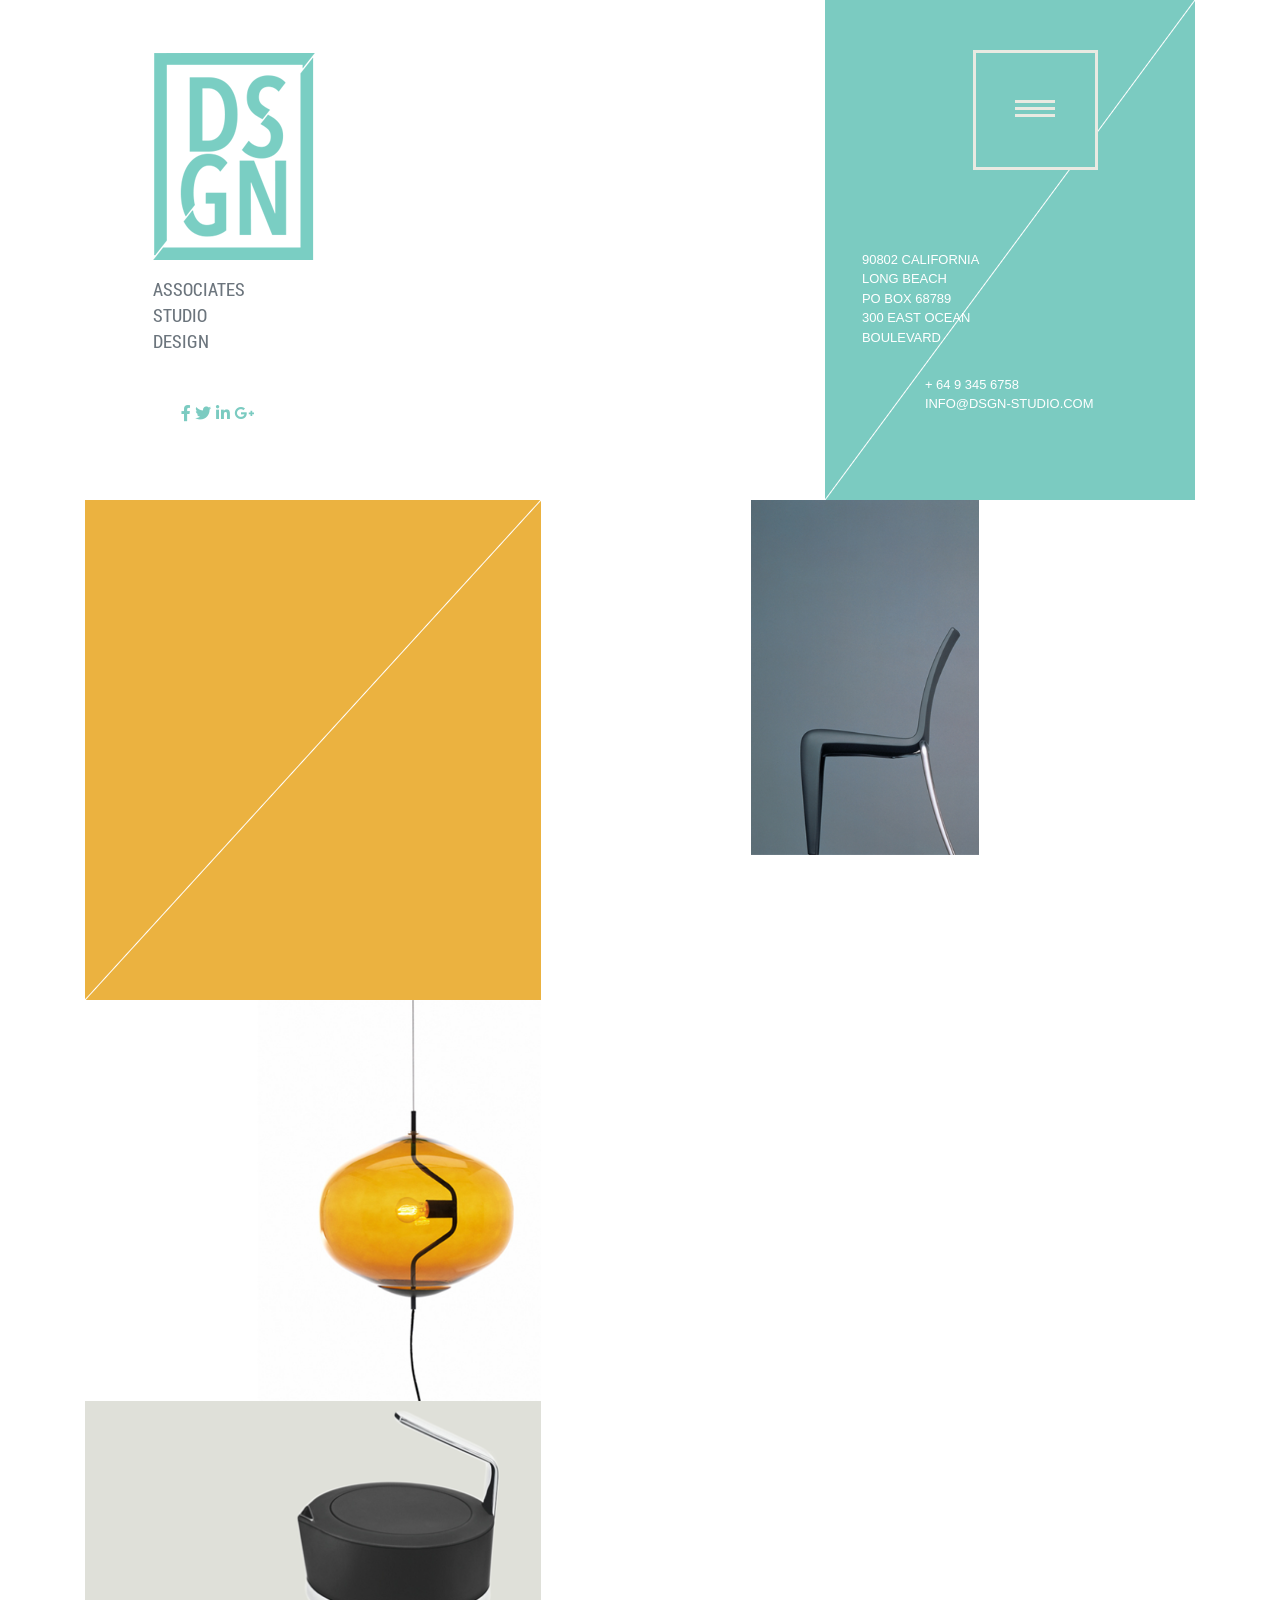
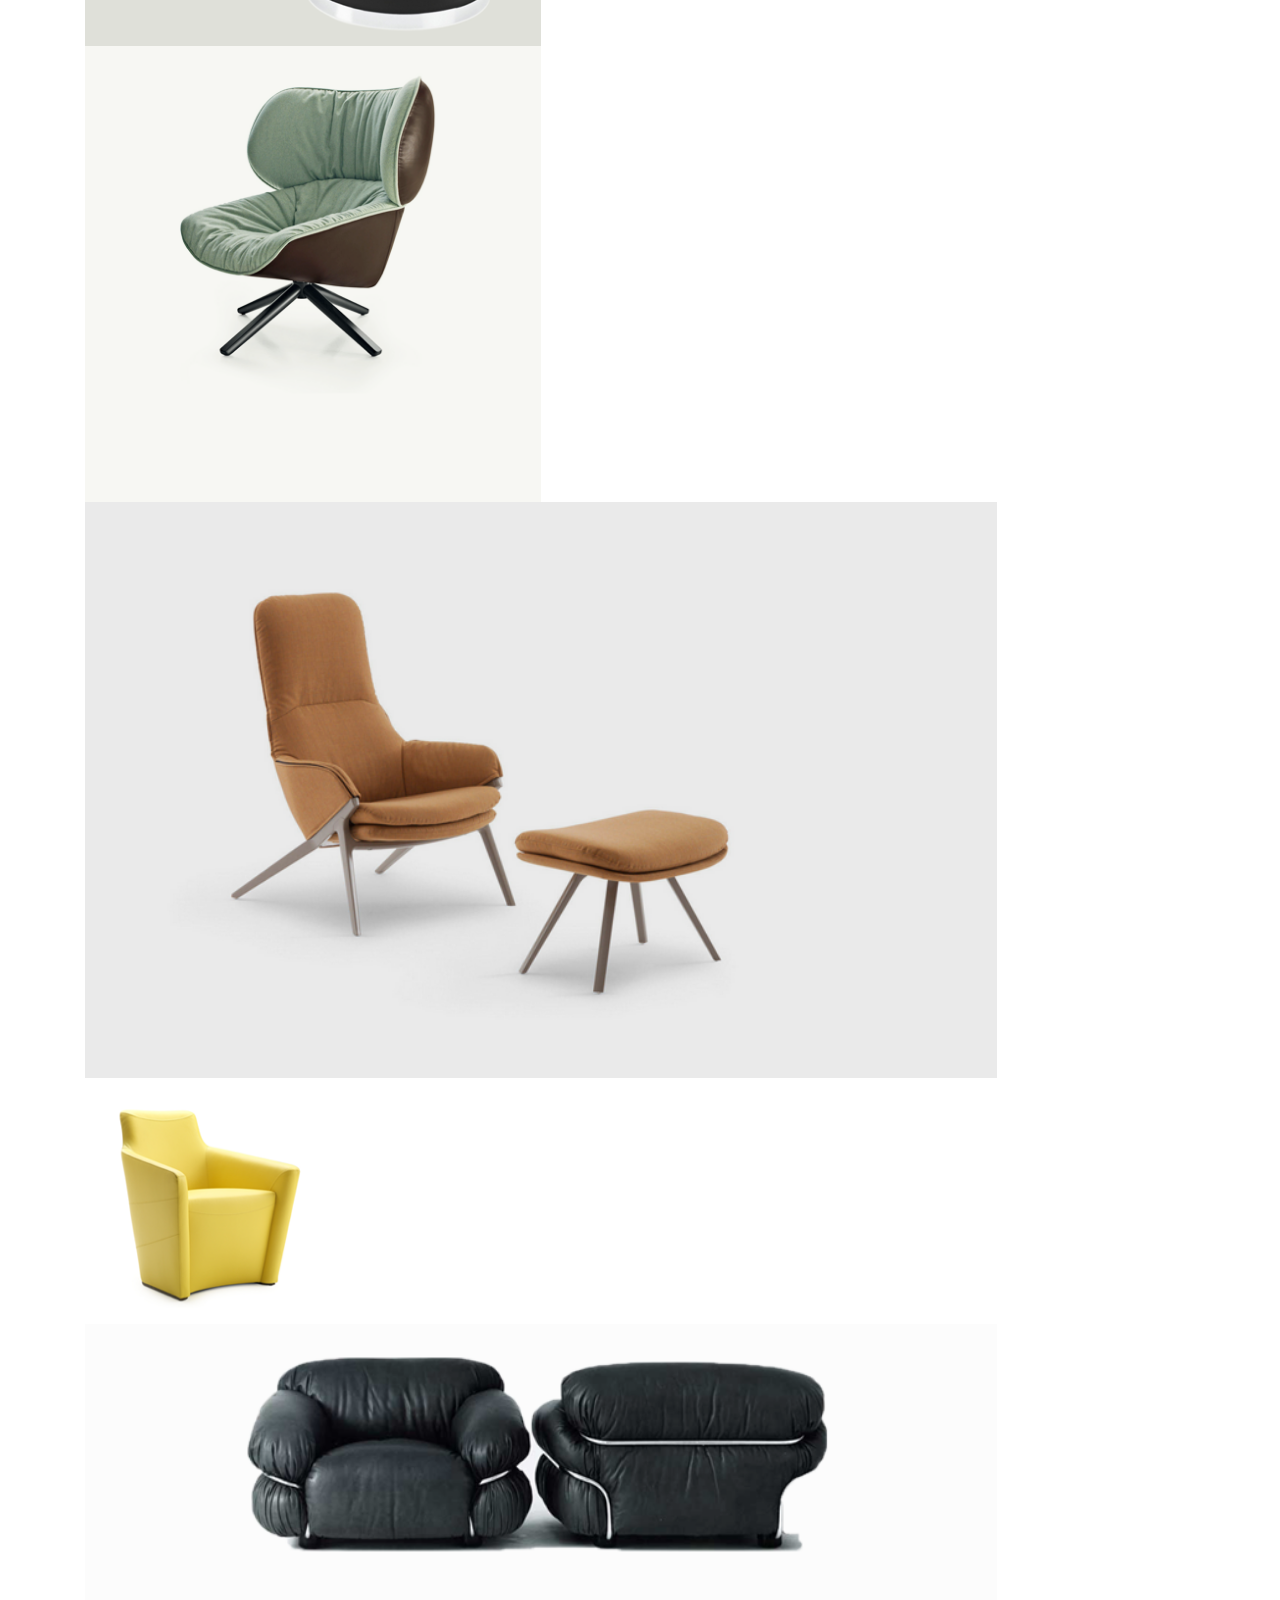
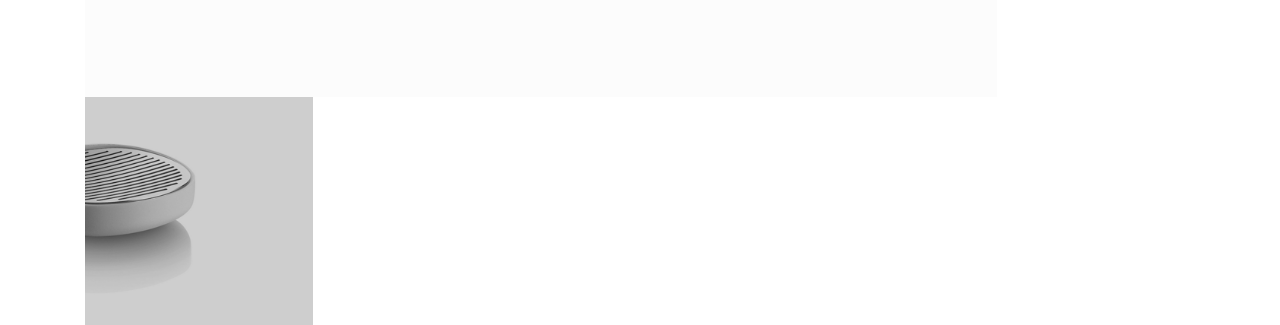
<file: index.html>
<!DOCTYPE html>
<html lang="en">
<head>
    <meta charset="UTF-8">
    <meta name="description" content="eindwerk full stack developer">  <!--Description for search engine-->
    <meta name="keywords" content="HTML,CSS,SCSS,JavaScript,Bootstrap,eindwerk"> <!--keywords for search engine-->
    <meta name="author" content="Andy Basyn">
    <meta name="viewport" content="width=device-width, initial-scale=1.0, shrink-to-fit=no">
    <!--Scale viewport "shrink-to-fit"default yes => can zoom on mobile if no,you can no longer zoom-->
    <link rel="icon" href="assets/images/DSGN.png" type="image/gif" sizes="16x16">
    <!--bootstrap.min.css-->
    <link rel="stylesheet" href="bootstrap-4.1.3/css/bootstrap.min.css">
    <!--style.css-->
    <link rel="stylesheet" href="assets/css/style.css">
    <!--FONT AWESOME-->
    <link rel="stylesheet" href="https://use.fontawesome.com/releases/v5.4.1/css/all.css"
          integrity="sha384-5sAR7xN1Nv6T6+dT2mhtzEpVJvfS3NScPQTrOxhwjIuvcA67KV2R5Jz6kr4abQsz" crossorigin="anonymous">
    <!--check https://www.masonry.desandro.com/-->
    <!--check https://www.animista.net-->
    <title>DSGN</title>
</head>
<body class="container-fluid">
<header class="container">
    <nav class="row no-gutters">
        <div class="col-12 col-lg-8">
            <ul class="list-group list-group-flush ml-5 mt-2 mt-lg-5 grid">
                <li class="list-group-item border-0 pt-0 mx-auto mx-lg-0 bg-transparent">
                    <a class="navbar-brand" href="index.html">
                        <img src="assets/images/DSGN.png" width="162" height="207"
                             class="d-inline-block align-top img-fluid" alt="DSGN">

                    </a>
                </li>
                <li class="list-group-item border-0 pt-0 pb-0 mx-auto mx-lg-0 bg-transparent">
                    <a href="#" class="text-secondary text-uppercase dsng_links">associates</a>
                </li>
                <li class="list-group-item border-0 pt-0 pb-0 mx-auto mx-lg-0 bg-transparent">
                    <a href="#" class="text-secondary text-uppercase dsng_links">studio</a>
                </li>
                <li class="list-group-item border-0 pt-0 pb-0 mx-auto mx-lg-0 bg-transparent">
                    <a href="#" class="text-secondary text-uppercase dsng_links">design</a>
                </li>
                <li class="list-group-item border-0 pt-lg-5 pb-0 pl-lg-5 mx-auto mx-lg-0 bg-transparent">
                    <a href="" class="text-deco-none text-lteal fab fa-facebook-f"></a>
                    <a href="" class="text-deco-none text-lteal fab fa-twitter"></a>
                    <a href="" class="text-deco-none text-lteal fab fa-linkedin-in"></a>
                    <a href="" class="text-deco-none text-lteal fab fa-google-plus-g"></a>
                </li>
                <!--collapse toggler sm screen-->
                <li class="list-group-item border-0 pt-0 pb-0 mt-3 mx-auto mx-lg-0 d-block d-lg-none">
                    <a class=" collapse-button" data-toggle="collapse" href="#collapse1" role="button"
                       aria-expanded="false" aria-controls="collapseExample">
                        <img src="assets/images/colllapse.png" alt="collapse" class="img-fluid teal" width="50">
                    </a>
                </li>
                <!--end toggler-->
                <li class="list-group-item border-0 mx-auto d-block d-lg-none">
                    <div class="collapse row" id="collapse1">
                        <ul class="list-group list-group-flush">
                            <li class="list-group-item">
                                <a href="" class="text-secondary text-uppercase dsng_links text-deco-none">placholder</a>
                            </li>
                            <li class="list-group-item">
                                <a href="" class="text-secondary text-uppercase dsng_links text-deco-none">placholder</a>
                            </li>
                            <li class="list-group-item">
                                <a href="" class="text-secondary text-uppercase dsng_links text-deco-none">placholder</a>
                            </li>
                            <li class="list-group-item">
                                <a href="" class="text-secondary text-uppercase dsng_links text-deco-none">placholder</a>
                            </li>
                            <li class="list-group-item">
                                <a href="" class="text-secondary text-uppercase dsng_links text-deco-none">placholder</a>
                            </li>
                        </ul>
                    </div>
                </li>
            </ul>
        </div>
        <div class="col-4  teal line d-none d-lg-block">
            <a class="position-absolute collapse-button" data-toggle="collapse" href="#collapse2" role="button"
               aria-expanded="false" aria-controls="collapseExample">
                <img src="assets/images/colllapse.png" alt="collapse" class="img-fluid teal">
            </a>
            <div class="collapse" id="collapse2">
                <ul class="list-group list-group-flush">
                    <li class="list-group-item teal">
                        <a href="#" class="text-white text-center text-capitalize dsng_links text-deco-none mx-auto d-block">placeholder</a>
                    </li>
                    <li class="list-group-item teal">
                        <a href="#" class="text-white text-center text-capitalize dsng_links text-deco-none mx-auto d-block">placeholder</a>
                    </li>
                    <li class="list-group-item teal">
                        <a href="#" class="text-white text-center text-capitalize dsng_links text-deco-none mx-auto d-block">placeholder</a>
                    </li>
                    <li class="list-group-item teal">
                        <a href="#" class="text-white text-center text-capitalize dsng_links text-deco-none mx-auto d-block">placeholder</a>
                    </li>
                    <li class="list-group-item teal">
                        <a href="#" class="text-white text-center text-capitalize dsng_links text-deco-none mx-auto d-block">placeholder</a>
                    </li>
                </ul>
            </div>
            <address class="text-white text-uppercase position-absolute address1">
                90802 California <br>
                Long beach <br>
                PO Box 68789 <br>
                300 East Ocean <br>
                Boulevard
            </address>
            <address class="text-white text-uppercase position-absolute address2">
                &plus; 64 9 345 6758 <br>
                info&commat;dsgn-studio.com
            </address>
        </div>


    </nav>
</header>
<main class="container grid">
   <div class="grid-sizer"></div>
    <div class="line-orange orange-box-one m-0 img-fluid grid-item grid-item-width2"></div>
    <img src="assets/images/fondue_lamp.png" alt="fondue lamp" class="img-fluid grid-item grid-item-width2">

    <img src="assets/images/potter.png" alt="potter" class="img-fluid grid-item grid-item-width2">
    <img src="assets/images/tabano.png" alt="tabano" class="grid-item grid-item-width2">
    <img src="assets/images/louisxx.png" alt="louisxx chair" class="grid-item">
    <img src="assets/images/p22.png" alt="395-396 p22 chair" class="grid-item grid-item-width3">
    <img src="assets/images/fiji.png" alt="fiji couch" class="grid-item grid-item-width2">
    <img src="assets/images/sesann.png" alt="sesann couch" class="grid-item grid-item-width3">
    <img src="assets/images/alessi.png" alt="alessi" class="grid-item">

</main>
<footer>

</footer>

<!--jquery-->
<script src="assets/js/jquery.min.js"></script>
<!--masonry-->
<script src="assets/js/masonry.pkgd.min.js"></script>
<!--popper.js-->
<script src="https://cdnjs.cloudflare.com/ajax/libs/popper.js/1.14.3/umd/popper.min.js"
        integrity="sha384-ZMP7rVo3mIykV+2+9J3UJ46jBk0WLaUAdn689aCwoqbBJiSnjAK/l8WvCWPIPm49"
        crossorigin="anonymous"></script>
<!--bootstrap.min.js-->
<script src="bootstrap-4.1.3/js/bootstrap.min.js"></script>
<!--scripts-->
<script src="assets/js/dsgn-script.js"></script>
</body>

</html>
</file>
<file: assets/css/style.css>
.side-bar{
    margin-top: 15rem;
}
.side-bar a{
    text-decoration:none;
}
.text-bold{
    font-weight: bold;
}
.dropdown-item-hover{
    color: #545b62;
}
.dropdown-item-hover:hover{
    border-left: 3px solid #7acec3;
    border-right: 3px solid #7acec3;
    color: #7acec3!important;
    background-color: #343a40;
    transition: .5s ease-in;
}
.showandhide{
    display: none;
}
.text-teal{
    color: #7acec3!important;
}
.select-font{
    font-size: 0.75rem;
}
.cart-font{
    font-size: 0.68rem;
}
.cart-image-max-size{
    max-height:83px;
    max-width: 66px;
}
.focus-off:focus{
    box-shadow: none;
    outline:none;
}
.link-after::after{
    display:none;
}
#cart{
    width: 255px;
}
.product{
    border: 1px solid lightgrey;
}
.product-name{
    font-size: 0.68rem;
    top: 7px;
}
.cart-amount{
    top: 35px;
    right: 100px;
}
#checkoutBtn{
    position: absolute;
    right: 8px;
    bottom: 30px;
}
.close{
    right: 3px;
}
body > main > section > div:nth-child(2) > div.row.d-flex > small{
    font-size: 0.75rem;
}
body > main > section > div:nth-child(2) > div.row.border-bottom > p{
    font-size: 1.25rem;

}
.color-picker{
    height:15px;
    width: 15px;
}
.custom-select1{
position: relative;
display: block;
max-width: 100px;
z-index: 10;
border: none;
outline: none;
background: transparent;
appearance: none;
border-radius: 0;
margin: 0;
display: block;
width: 100%;
font-size: 14px;
}
body > main > section > div:nth-child(2) > div:nth-child(7) > form > input{
    height: 38px;
    width: 60px;
}
#carouselExampleControls > a.carousel-control-next{
    top: -30px;
    height: 20px;
    width: 20px;
}
#carouselExampleControls > a.carousel-control-prev{
    height: 20px;
    width: 20px;
    top: -30px;
    left: 1060px;
}
.carousel-control-prev-icon {
    background-image: url("data:image/svg+xml;charset=utf8,%3Csvg xmlns='http://www.w3.org/2000/svg' fill='%23000' viewBox='0 0 8 8'%3E%3Cpath d='M5.25 0l-4 4 4 4 1.5-1.5-2.5-2.5 2.5-2.5-1.5-1.5z'/%3E%3C/svg%3E");
}

.carousel-control-next-icon {
    background-image: url("data:image/svg+xml;charset=utf8,%3Csvg xmlns='http://www.w3.org/2000/svg' fill='%23000' viewBox='0 0 8 8'%3E%3Cpath d='M2.75 0l-1.5 1.5 2.5 2.5-2.5 2.5 1.5 1.5 4-4-4-4z'/%3E%3C/svg%3E");
}
.carousel-stars{
    bottom: 120px;
    right: 10px;
}
.carousel-color-picker{
    right: 10px;
    top: 5px;

}
.circle{
    height: 25px;
    width: 25px;
    border-radius: 50%;
}
#highlight{
    width: 728px;
    height: 199px;
    background-image: url("../images/highlightbg.png");
    background-repeat: no-repeat;
    background-size: cover;
}

/*----------MEDIA QUERIES----------*/


/* // Extra small devices (portrait phones, less than 576px) */
@media (max-width: 575.98px) {}

/* // Small devices (landscape phones, less than 768px) */
@media (max-width: 768px) {

}

/* // Medium devices (tablets, less than 992px) */
@media (max-width: 991.98px) {

}

/* // Large devices (desktops, less than 1200px) */
@media (max-width: 1199.98px) {

}
</file>
